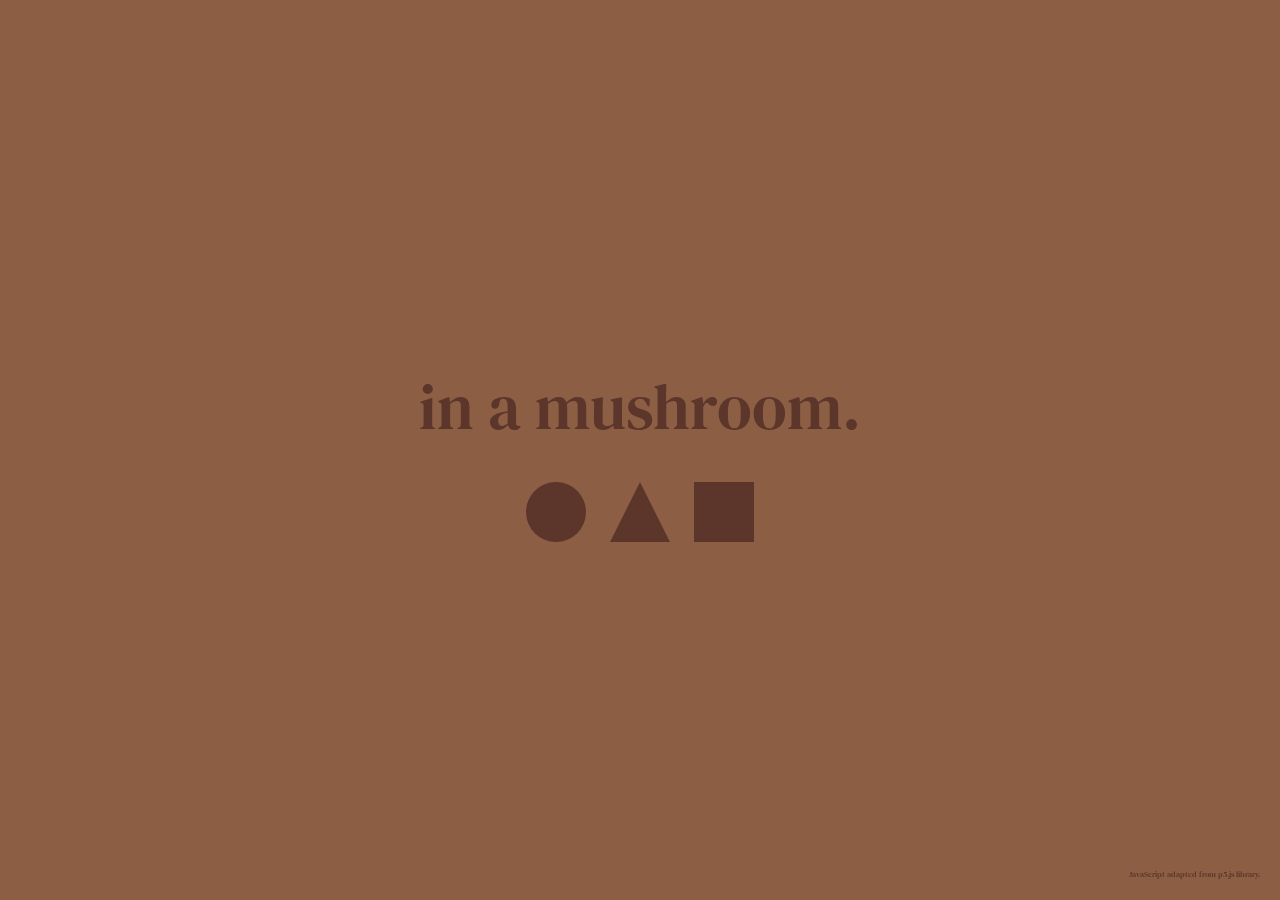
<file: index.html>
<!DOCTYPE html>
<html lang="en">
<head>
  <meta charset="UTF-8">
  <meta name="viewport" content="width=device-width, initial-scale=1.0">
  <title>In a Mushroom</title>
  <link rel="stylesheet" href="styles.css">
  <link href="https://fonts.googleapis.com/css2?family=DM+Serif+Text&display=swap" rel="stylesheet">
</head>
<body>
    <audio autoplay loop>
        <source src="beat-frequency-82833.mp3" type="audio/mp3">
        Your browser does not support the audio element.
      </audio>
  <div class="container">
    <h1>in a mushroom.</h1>
    <div class="shapes">
      <a href="circle.html" class="shape circle" data-message="on this page, click and drag your mouse to draw."></a>
      <a href="triangle.html" class="shape triangle"  data-message="on this page, just watch."></a>
      <a href="square.html" class="shape square"  data-message="on this page: scroll up + down to zoom in + out, move mouse to navigate. "></a>
    </div>
    <div class="message-container">
      <span id="shape-message"> </span>
    </div>
  </div>

  <div class="footer-message">
    JavaScript adapted from p5.js library.
  </div>

  <script>
    // Get all shape elements and the message container
    const shapes = document.querySelectorAll('.shape');
    const messageContainer = document.getElementById('shape-message');

    // Add hover event listeners to each shape
    shapes.forEach(shape => {
      shape.addEventListener('mouseover', function() {
        const message = shape.getAttribute('data-message');
        messageContainer.textContent = message;
      });
      shape.addEventListener('mouseout', function() {
        messageContainer.textContent = ' ';
      });
    });
  </script>
</body>
</html>
</file>
<file: styles.css>
body {
    margin: 0;
    height: 100vh;
    display: flex;
    align-items: center;
    justify-content: center;
    background-color: rgb(140, 95, 69); 
    color: rgb(92, 54, 43);
    font-family: 'DM Serif Text', serif;  
}

.container {
    text-align: center;
}

h1 {
    font-size: 4rem; 
    margin-bottom: 2rem;
    font-weight: 400; 
}

.shapes {
    display: flex;
    gap: 1.5rem; 
    justify-content: center;
}

.shape {
    position: relative;
    width: 60px;
    height: 60px;
    display: inline-block;
    background-color: rgb(92, 54, 43); 
    cursor: pointer;
    transition: transform 0.3s ease; 
}

.circle {
    border-radius: 50%;
}

.triangle {
    width: 0;
    height: 0;
    border-left: 30px solid transparent;
    border-right: 30px solid transparent;
    border-bottom: 60px solid rgb(92, 54, 43);
    background: none;
}

.square {
    background-color: rgb(92, 54, 43);
}

.shape:hover {
    transform: rotate(360deg); 
}

a {
    text-decoration: none;
    display: inline-block;
}

.message-container {
    margin-top: 20px;
    font-size: .8rem;
    color: rgb(92, 54, 43);
    text-align: center;
}

#shape-message {
    display: inline-block;
}

.footer-message {
    position: fixed;
    bottom: 20px;
    right: 20px;
    font-size: 0.5rem;
    color: rgb(92, 54, 43);   
}
</file>
